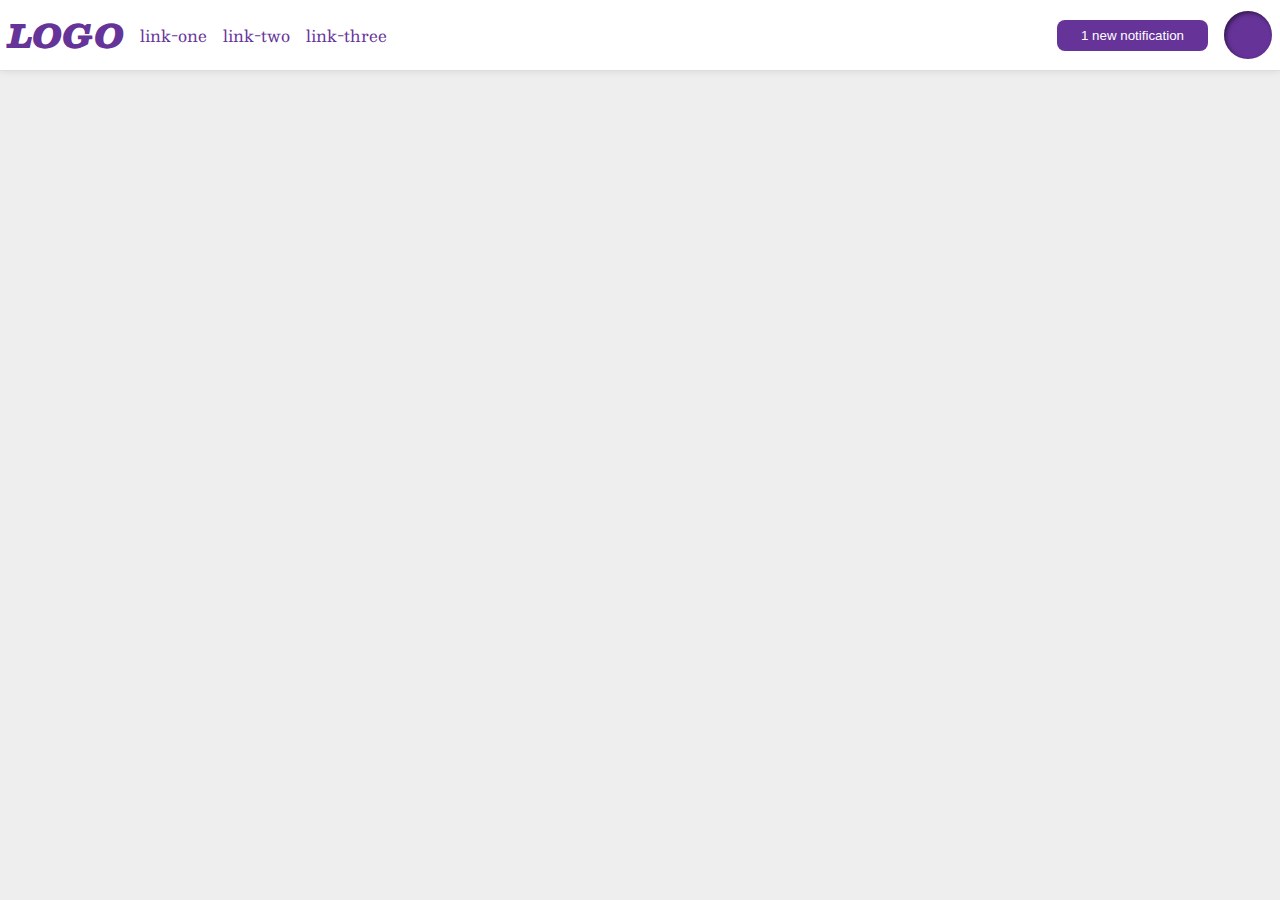
<file: foundations/flex/03-flex-header-2/index.html>
<!DOCTYPE html>
<html lang="en">

<head>
  <meta charset="UTF-8">
  <meta http-equiv="X-UA-Compatible" content="IE=edge">
  <meta name="viewport" content="width=device-width, initial-scale=1.0">
  <title>Flex Header 2</title>
  <link rel="stylesheet" href="style.css">
</head>

<body>
  <div class="header">
    <div class="left-side">
      <div class="logo">
        LOGO
      </div>
      <ul class="links">
        <li><a href="https://google.com">link-one</a></li>
        <li><a href="https://google.com">link-two</a></li>
        <li><a href="https://google.com">link-three</a></li>
      </ul>
    </div>
    <div class="right-side">
      <button class="notifications">
        1 new notification
      </button>
      <div class="profile-image"></div>
    </div>
  </div>
</body>

</html>
</file>
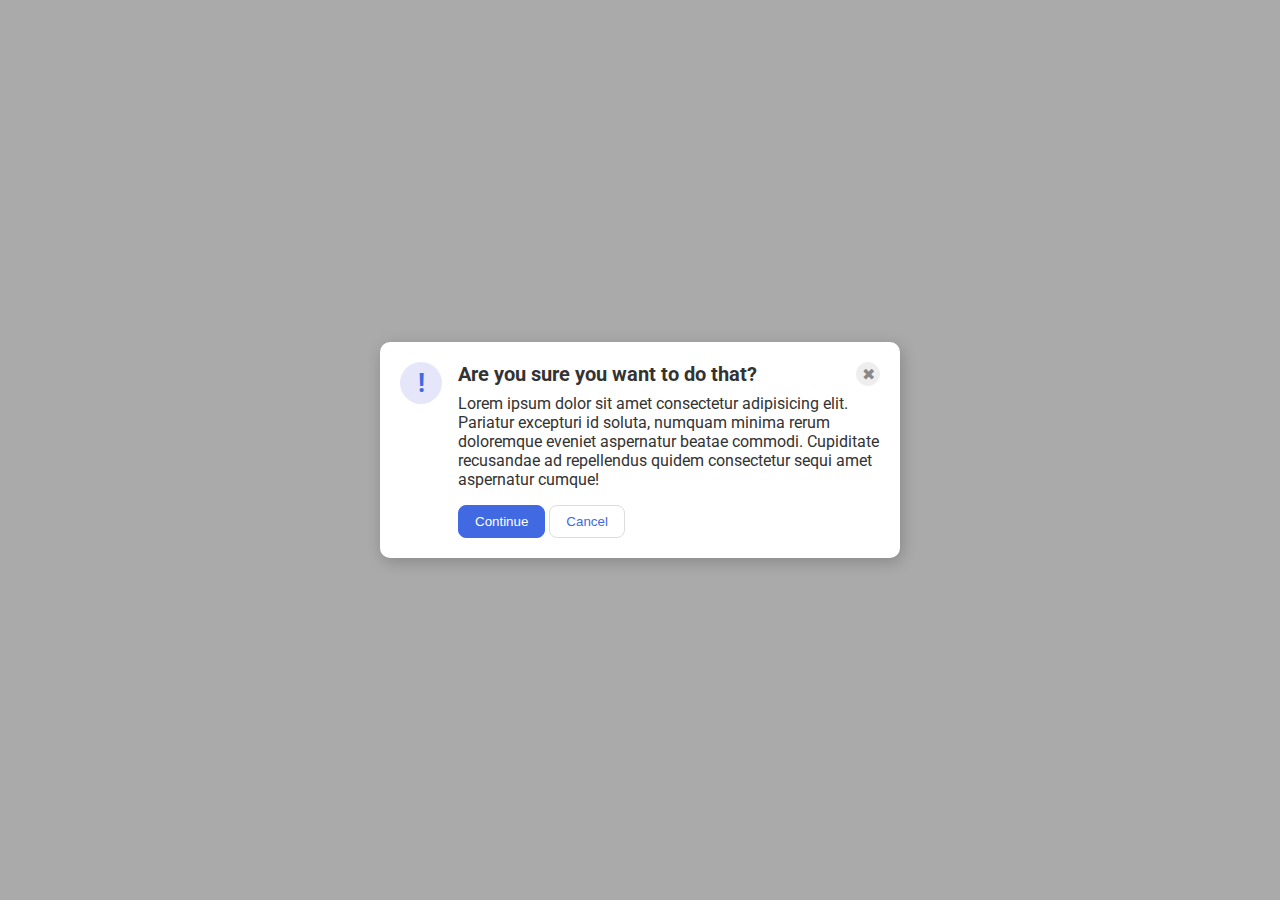
<file: foundations/flex/05-flex-modal/index.html>
<!DOCTYPE html>
<html lang="en">

<head>
  <meta charset="UTF-8">
  <meta http-equiv="X-UA-Compatible" content="IE=edge">
  <meta name="viewport" content="width=device-width, initial-scale=1.0">
  <link rel="stylesheet" href="style.css">
  <title>Modal</title>
</head>

<body>
  <div class="modal">
    <div class="icon">!</div>
    <div class="extra">
      <div class="header">Are you sure you want to do that?
        <button class="close-button">✖</button>
      </div>
      <div class="text">Lorem ipsum dolor sit amet consectetur adipisicing elit. Pariatur excepturi id soluta, numquam
        minima rerum doloremque eveniet aspernatur beatae commodi. Cupiditate recusandae ad repellendus quidem
        consectetur
        sequi amet aspernatur cumque!</div>
      <button class="continue">Continue</button>
      <button class="cancel">Cancel</button>
    </div>
  </div>
</body>

</html>
</file>
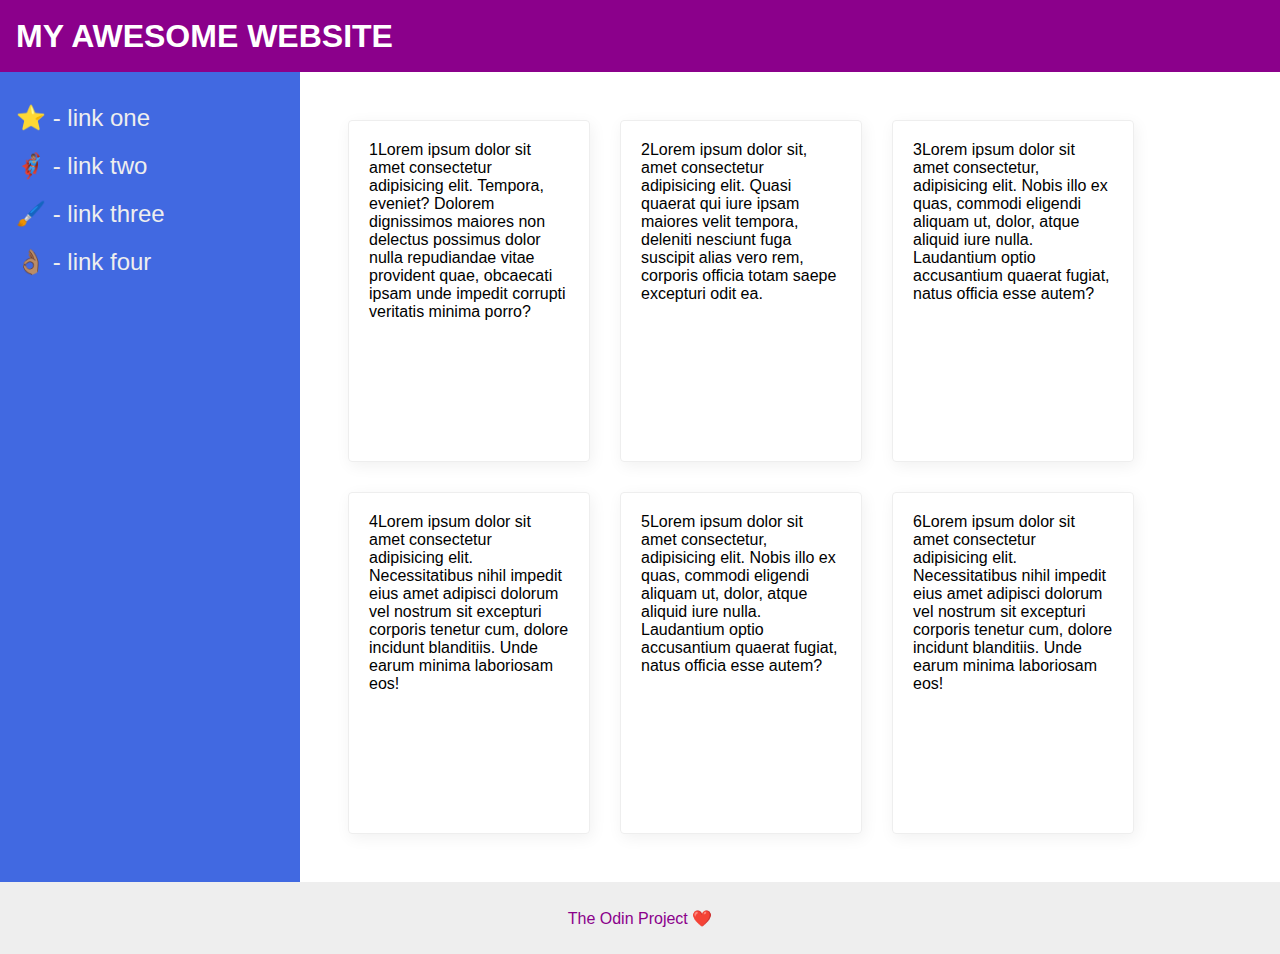
<file: foundations/flex/07-flex-layout-2/index.html>
<!DOCTYPE html>
<html lang="en">

<head>
  <meta charset="UTF-8">
  <meta http-equiv="X-UA-Compatible" content="IE=edge">
  <meta name="viewport" content="width=device-width, initial-scale=1.0">
  <title>The Holy Grail</title>
  <link rel="stylesheet" href="style.css">
</head>

<body>
  <div class="header">
    MY AWESOME WEBSITE
  </div>
  <div class="middle-part">
    <div class="sidebar">
      <ul>
        <li><a href="#">⭐ - link one</a></li>
        <li><a href="#">🦸🏽‍♂️ - link two</a></li>
        <li><a href="#">🖌️ - link three</a></li>
        <li><a href="#">👌🏽 - link four</a></li>
      </ul>
    </div>

    <div class="card-holder">
      <div class="card">1Lorem ipsum dolor sit amet consectetur adipisicing elit. Tempora, eveniet? Dolorem dignissimos
        maiores non delectus possimus dolor nulla repudiandae vitae provident quae, obcaecati ipsam unde impedit
        corrupti
        veritatis minima porro?</div>
      <div class="card">2Lorem ipsum dolor sit, amet consectetur adipisicing elit. Quasi quaerat qui iure ipsam maiores
        velit tempora, deleniti nesciunt fuga suscipit alias vero rem, corporis officia totam saepe excepturi odit ea.
      </div>
      <div class="card">3Lorem ipsum dolor sit amet consectetur, adipisicing elit. Nobis illo ex quas, commodi eligendi
        aliquam ut, dolor, atque aliquid iure nulla. Laudantium optio accusantium quaerat fugiat, natus officia esse
        autem?</div>
      <div class="card">4Lorem ipsum dolor sit amet consectetur adipisicing elit. Necessitatibus nihil impedit eius amet
        adipisci dolorum vel nostrum sit excepturi corporis tenetur cum, dolore incidunt blanditiis. Unde earum minima
        laboriosam eos!</div>
      <div class="card">5Lorem ipsum dolor sit amet consectetur, adipisicing elit. Nobis illo ex quas, commodi eligendi
        aliquam ut, dolor, atque aliquid iure nulla. Laudantium optio accusantium quaerat fugiat, natus officia esse
        autem?</div>
      <div class="card">6Lorem ipsum dolor sit amet consectetur adipisicing elit. Necessitatibus nihil impedit eius amet
        adipisci dolorum vel nostrum sit excepturi corporis tenetur cum, dolore incidunt blanditiis. Unde earum minima
        laboriosam eos!</div>
    </div>
  </div>
  <div class="footer">
    The Odin Project ❤️
  </div>
</body>

</html>
</file>
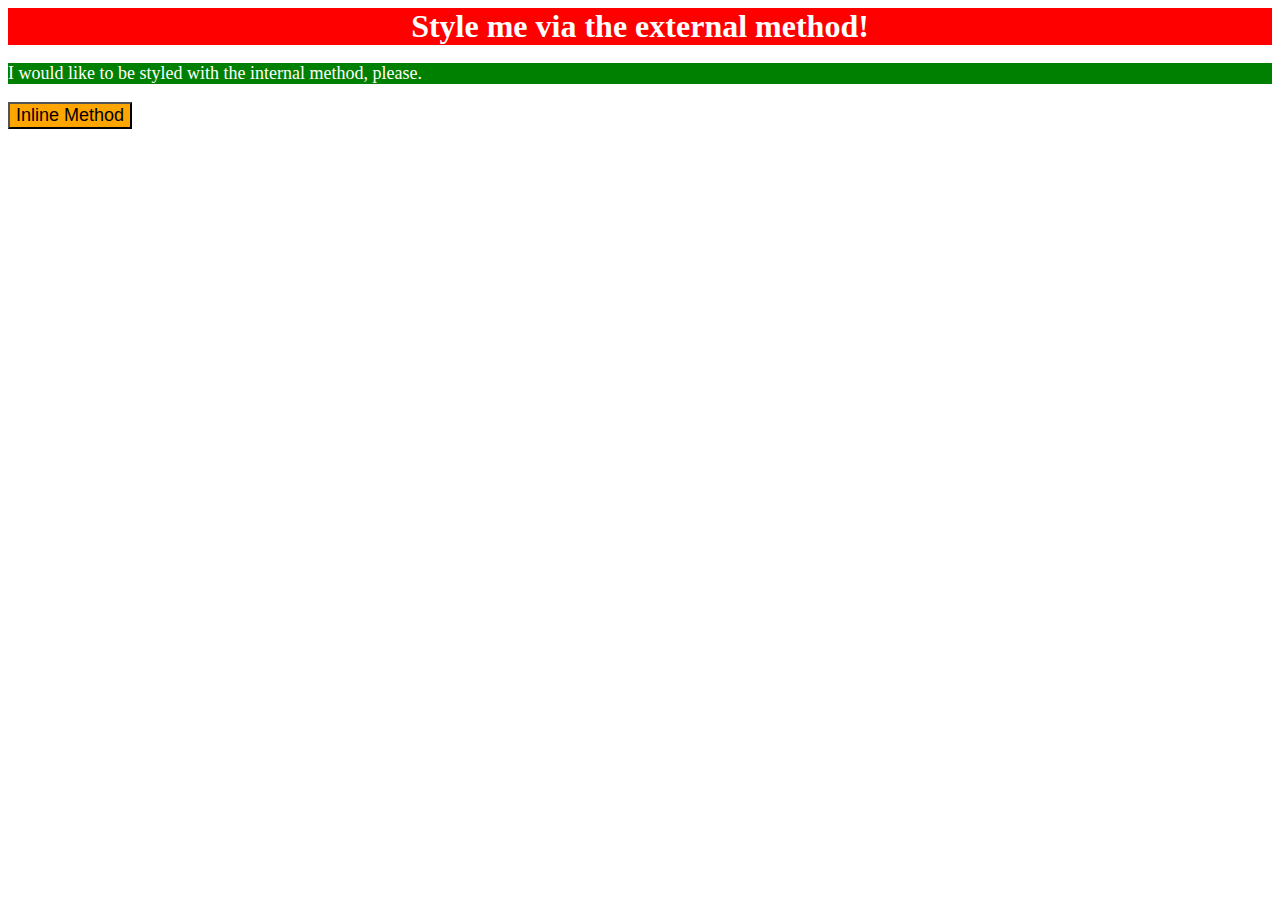
<file: foundations/intro-to-css/01-css-methods/index.html>
<!DOCTYPE html>
<html lang="en">

<head>
  <meta charset="UTF-8">
  <meta http-equiv="X-UA-Compatible" content="IE=edge">
  <meta name="viewport" content="width=device-width, initial-scale=1.0">
  <link rel="stylesheet" href="styles.css">

  <style>
    p {
      background-color: green;
      color: white;
      font-size: 18px;
    }
  </style>


  <title>Methods for Adding CSS</title>
</head>

<body>
  <div>Style me via the external method!</div>
  <p>I would like to be styled with the internal method, please.</p>
  <button style="background-color: orange; font-size: 18px;">Inline Method</button>
</body>

</html>
</file>
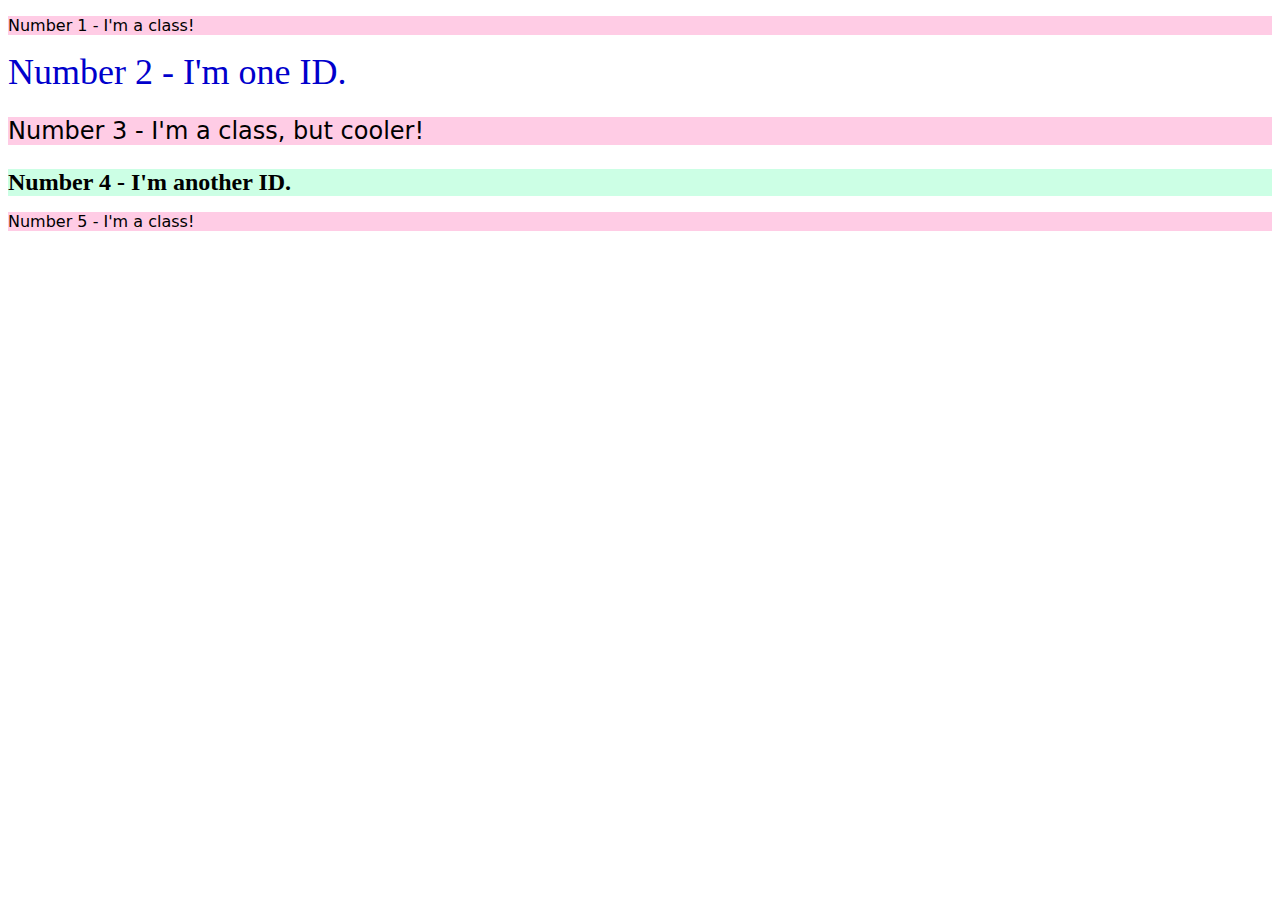
<file: foundations/intro-to-css/02-class-id-selectors/index.html>
<!DOCTYPE html>
<html lang="en">

<head>
  <meta charset="UTF-8">
  <meta http-equiv="X-UA-Compatible" content="IE=edge">
  <meta name="viewport" content="width=device-width, initial-scale=1.0">
  <title>Class and ID Selectors</title>
  <link rel="stylesheet" href="style.css">
</head>

<body>
  <p class="oddNumber">Number 1 - I'm a class!</p>
  <div id="secondElement">Number 2 - I'm one ID.</div>
  <p class="oddNumber adjustedSize">Number 3 - I'm a class, but cooler!</p>
  <div id="fourthElement" class="adjustedSize">Number 4 - I'm another ID.</div>
  <p class="oddNumber">Number 5 - I'm a class!</p>
</body>

</html>
</file>
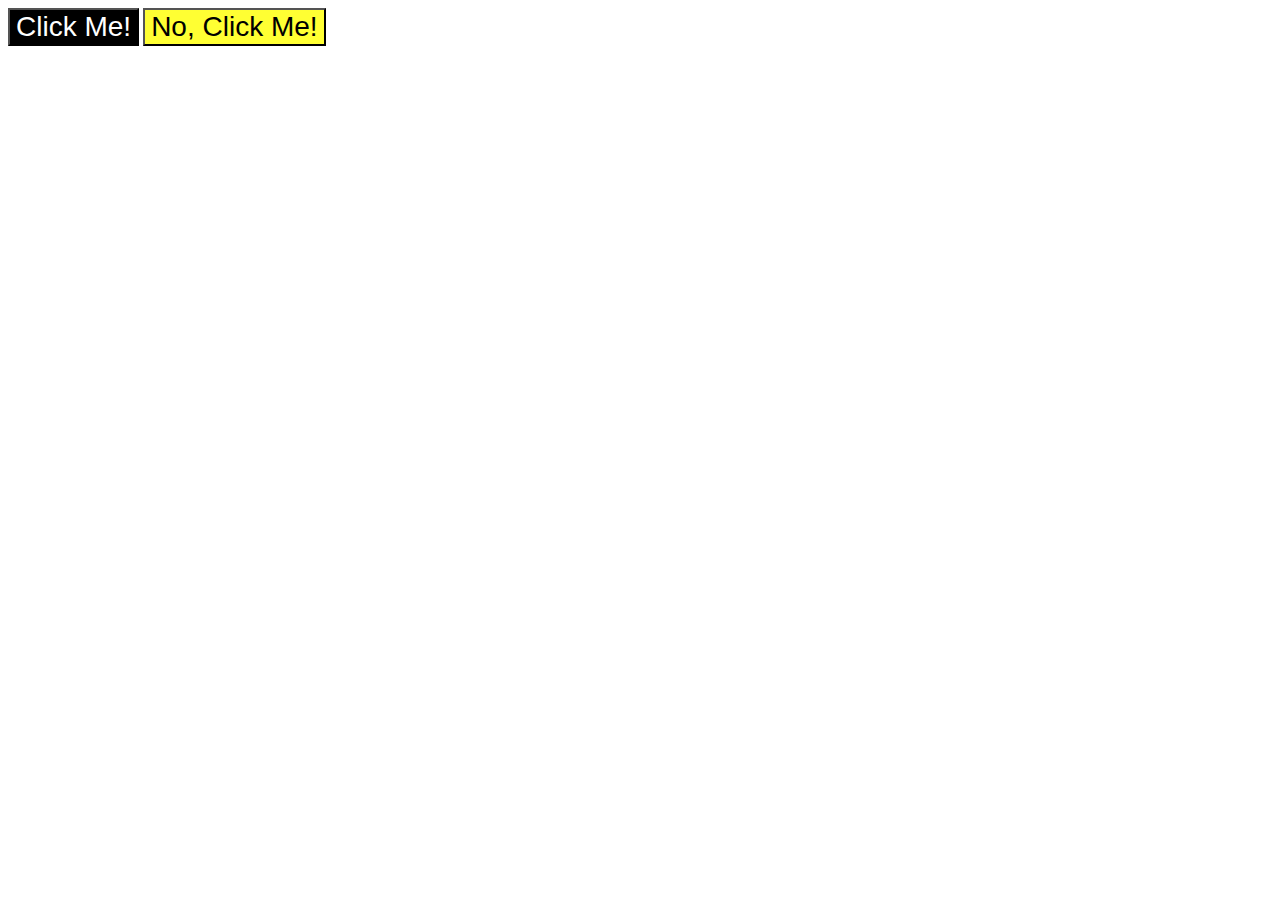
<file: foundations/intro-to-css/03-grouping-selectors/index.html>
<!DOCTYPE html>
<html lang="en">
  <head>
    <meta charset="UTF-8">
    <meta http-equiv="X-UA-Compatible" content="IE=edge">
    <meta name="viewport" content="width=device-width, initial-scale=1.0">
    <title>Grouping Selectors</title>
    <link rel="stylesheet" href="style.css">
  </head>
  <body>
    <button class="firstButton">Click Me!</button>
    <button class="secondButton">No, Click Me!</button>
  </body>
</html>
</file>
<file: foundations/flex/03-flex-header-2/style.css>
/* this is some magical font-importing.  
you'll learn about it later. */
@import url('https://fonts.googleapis.com/css2?family=Besley:ital,wght@0,400;1,900&display=swap');

body {
  margin: 0;
  background: #eee;
  font-family: Besley, serif;
}

.header {
  background: white;
  border-bottom: 1px solid #ddd;
  box-shadow: 0 0 8px rgba(0, 0, 0, .1);
  display: flex;
  justify-content: space-between;
  padding: 8px;
}

.profile-image {
  background: rebeccapurple;
  box-shadow: inset 2px 2px 4px rgba(0, 0, 0, .5);
  border-radius: 50%;
  width: 48px;
  height: 48px;
}

.logo {
  color: rebeccapurple;
  font-size: 32px;
  font-weight: 900;
  font-style: italic;

}

button {
  border: none;
  border-radius: 8px;
  background: rebeccapurple;
  color: white;
  padding: 8px 24px;
}

a {
  /* this removes the line under our links */
  text-decoration: none;
  color: rebeccapurple;
}

ul {
  list-style-type: none;
  display: flex;
  gap: 16px;
  margin: 0px;
  padding: 0px;
}

.left-side, .right-side {
  display: flex;
  align-items: center;
  gap: 16px;
}
</file>
<file: foundations/flex/05-flex-modal/style.css>
@import url('https://fonts.googleapis.com/css2?family=Roboto:wght@400;700&display=swap');

html, body {
  height: 100%;
}

body {
  font-family: Roboto, sans-serif;
  margin: 0;
  background: #aaa;
  color: #333;
  /* I'll give you this one for free lol */
  display: flex;
  align-items: center;
  justify-content: center;
  
}

.modal {
  background: white;
  width: 480px;
  border-radius: 10px;
  box-shadow: 2px 4px 16px rgba(0,0,0,.2);
  display:flex;
  gap:16px;
  padding:20px;

}

.header{
  display:flex;
    justify-content: space-between;
    align-items: center;
    font-weight:bold;
    font-size:20px;
    margin-bottom: 8px;

}
.text {
  margin-bottom: 16px;
}

.icon {
  color: royalblue;
  font-size: 26px;
  font-weight: 700;
  background: lavender;
  width: 42px;
  height: 42px;
  border-radius: 50%;
  display: flex;
  align-items: center;
  justify-content: center;
  flex-shrink:0;
}

.close-button {
  background: #eee;
  border-radius: 50%;
  color: #888;
  font-weight: 400;
  font-size: 16px;
  height: 24px;
  width: 24px;
  display: flex;
  align-items: center;
  justify-content: center;
  border: 1px solid #eee;
  padding: 0;
}

button {
  cursor: pointer;
  padding: 8px 16px;
  border-radius: 8px;
}

button.continue {
  background: royalblue;
  border: 1px solid royalblue;
  color: white;
}

button.cancel {
  background: white;
  border: 1px solid #ddd;
  color: royalblue;
}
</file>
<file: foundations/flex/07-flex-layout-2/style.css>
body {
  font-family: -apple-system, BlinkMacSystemFont, 'Segoe UI', Roboto, Oxygen, Ubuntu, Cantarell, 'Open Sans', 'Helvetica Neue', sans-serif;
  margin: 0;
  min-height: 100vh;
  display: flex;
  flex-direction: column;
  justify-content: space-between
}

.header {
  height: 72px;
  background: darkmagenta;
  color: white;
  font-size: 32px;
  font-weight: 900;
  padding-left: 16px;
  display: flex;
  align-items: center;
}

.footer {
  display: flex;
  height: 72px;
  background: #eee;
  color: darkmagenta;
  align-items: center;
  justify-content: center;
}

.sidebar {
  width: 300px;
  background: royalblue;
  box-sizing: border-box;
  flex-shrink: 0;
  padding: 16px;
}

.card {
  border: 1px solid #eee;
  box-shadow: 2px 4px 16px rgba(0, 0, 0, .06);
  border-radius: 4px;
  width: 200px;
  height: 300px;
  padding: 20px;
}

.middle-part {
  display: flex;
  flex-direction: row;
  flex: 1;
}

.card-holder {
  display: flex;
  flex-wrap: wrap;
  padding: 48px;
  flex-direction: row;
  gap: 30px;
}

ul {
  list-style-type: none;
  padding: 0;
  display:flex;
  flex-direction:column;
  gap: 20px;

}

a {
  text-decoration: none;
  color: #eee;
  font-size: 24px;
}
</file>
<file: foundations/intro-to-css/01-css-methods/styles.css>
div {
    background-color: red;
    color: white;
    font-size: 32px;
    text-align: center;
    font-weight: bold;
}
</file>
<file: foundations/intro-to-css/02-class-id-selectors/style.css>
.oddNumber {
    background-color: #FFCCE5;
    font-family: Verdana, "DejaVu Sans", sans-serif;
}

#secondElement {
    color: #0000CC;
    font-size: 36px;
}

.adjustedSize {
    font-size: 24px;
}

#fourthElement {
    background-color: rgb(204,255,229);
    font-weight: bold;
}
</file>
<file: foundations/intro-to-css/03-grouping-selectors/style.css>
.firstButton,
.secondButton {
    font-size: 28px;
    font-family: Helvetica, "Times New Roman", sans-serif;
}

.firstButton {
    color: white;
    background-color: #000000;
}

.secondButton {
    background-color: rgb(255,255,51);
}
</file>
